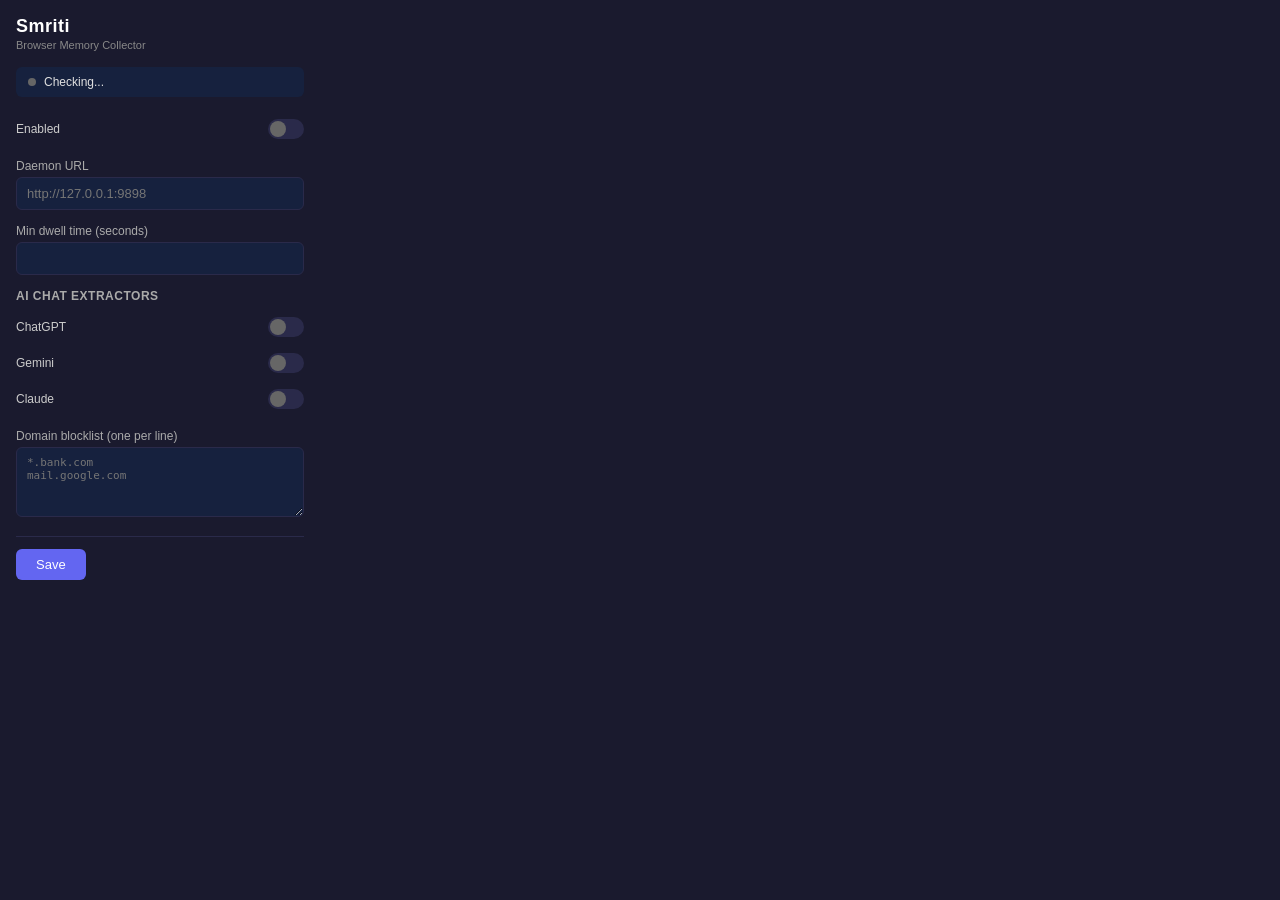
<file: collectors/browser/src/popup.html>
<!DOCTYPE html>
<html lang="en">
<head>
  <meta charset="UTF-8">
  <meta name="viewport" content="width=device-width, initial-scale=1.0">
  <title>Smriti</title>
  <link rel="stylesheet" href="popup.css">
</head>
<body>
  <div class="container">
    <header>
      <h1>Smriti</h1>
      <p class="subtitle">Browser Memory Collector</p>
    </header>

    <div class="status" id="status">
      <span class="dot" id="statusDot"></span>
      <span id="statusText">Checking...</span>
    </div>

    <section>
      <label class="toggle-row">
        <span>Enabled</span>
        <input type="checkbox" id="enabled">
      </label>
    </section>

    <section>
      <label for="daemonUrl">Daemon URL</label>
      <input type="text" id="daemonUrl" placeholder="http://127.0.0.1:9898">
    </section>

    <section>
      <label for="minDwell">Min dwell time (seconds)</label>
      <input type="number" id="minDwell" min="1" max="300" step="1">
    </section>

    <section>
      <h2>AI Chat Extractors</h2>
      <label class="toggle-row">
        <span>ChatGPT</span>
        <input type="checkbox" id="extChatgpt">
      </label>
      <label class="toggle-row">
        <span>Gemini</span>
        <input type="checkbox" id="extGemini">
      </label>
      <label class="toggle-row">
        <span>Claude</span>
        <input type="checkbox" id="extClaude">
      </label>
    </section>

    <section>
      <label for="blocklist">Domain blocklist (one per line)</label>
      <textarea id="blocklist" rows="4" placeholder="*.bank.com&#10;mail.google.com"></textarea>
    </section>

    <footer>
      <button id="save">Save</button>
      <span id="saveStatus"></span>
    </footer>
  </div>

  <script src="popup.js"></script>
</body>
</html>
</file>
<file: collectors/browser/src/popup.css>
* {
  margin: 0;
  padding: 0;
  box-sizing: border-box;
}

body {
  font-family: -apple-system, BlinkMacSystemFont, "Segoe UI", Roboto, sans-serif;
  font-size: 13px;
  color: #e0e0e0;
  background: #1a1a2e;
  width: 320px;
}

.container {
  padding: 16px;
}

header {
  margin-bottom: 16px;
}

h1 {
  font-size: 18px;
  font-weight: 600;
  color: #fff;
  letter-spacing: 0.5px;
}

.subtitle {
  color: #888;
  font-size: 11px;
  margin-top: 2px;
}

h2 {
  font-size: 12px;
  font-weight: 600;
  color: #aaa;
  text-transform: uppercase;
  letter-spacing: 0.5px;
  margin-bottom: 8px;
}

.status {
  display: flex;
  align-items: center;
  gap: 8px;
  padding: 8px 12px;
  background: #16213e;
  border-radius: 6px;
  margin-bottom: 16px;
  font-size: 12px;
}

.dot {
  width: 8px;
  height: 8px;
  border-radius: 50%;
  background: #666;
}

.dot.connected { background: #4ade80; }
.dot.disconnected { background: #f87171; }

section {
  margin-bottom: 14px;
}

label {
  display: block;
  font-size: 12px;
  color: #aaa;
  margin-bottom: 4px;
}

input[type="text"],
input[type="number"],
textarea {
  width: 100%;
  padding: 8px 10px;
  background: #16213e;
  border: 1px solid #2a2a4a;
  border-radius: 6px;
  color: #e0e0e0;
  font-size: 13px;
  outline: none;
  transition: border-color 0.2s;
}

input[type="text"]:focus,
input[type="number"]:focus,
textarea:focus {
  border-color: #6366f1;
}

textarea {
  resize: vertical;
  font-family: "SF Mono", "Fira Code", monospace;
  font-size: 11px;
}

.toggle-row {
  display: flex;
  align-items: center;
  justify-content: space-between;
  padding: 6px 0;
}

.toggle-row span {
  color: #ccc;
}

input[type="checkbox"] {
  appearance: none;
  width: 36px;
  height: 20px;
  background: #2a2a4a;
  border-radius: 10px;
  position: relative;
  cursor: pointer;
  transition: background 0.2s;
}

input[type="checkbox"]::after {
  content: "";
  position: absolute;
  top: 2px;
  left: 2px;
  width: 16px;
  height: 16px;
  background: #666;
  border-radius: 50%;
  transition: transform 0.2s, background 0.2s;
}

input[type="checkbox"]:checked {
  background: #6366f1;
}

input[type="checkbox"]:checked::after {
  transform: translateX(16px);
  background: #fff;
}

footer {
  display: flex;
  align-items: center;
  gap: 10px;
  margin-top: 16px;
  padding-top: 12px;
  border-top: 1px solid #2a2a4a;
}

button {
  padding: 8px 20px;
  background: #6366f1;
  color: #fff;
  border: none;
  border-radius: 6px;
  font-size: 13px;
  font-weight: 500;
  cursor: pointer;
  transition: background 0.2s;
}

button:hover {
  background: #4f46e5;
}

#saveStatus {
  font-size: 12px;
  color: #4ade80;
}
</file>
